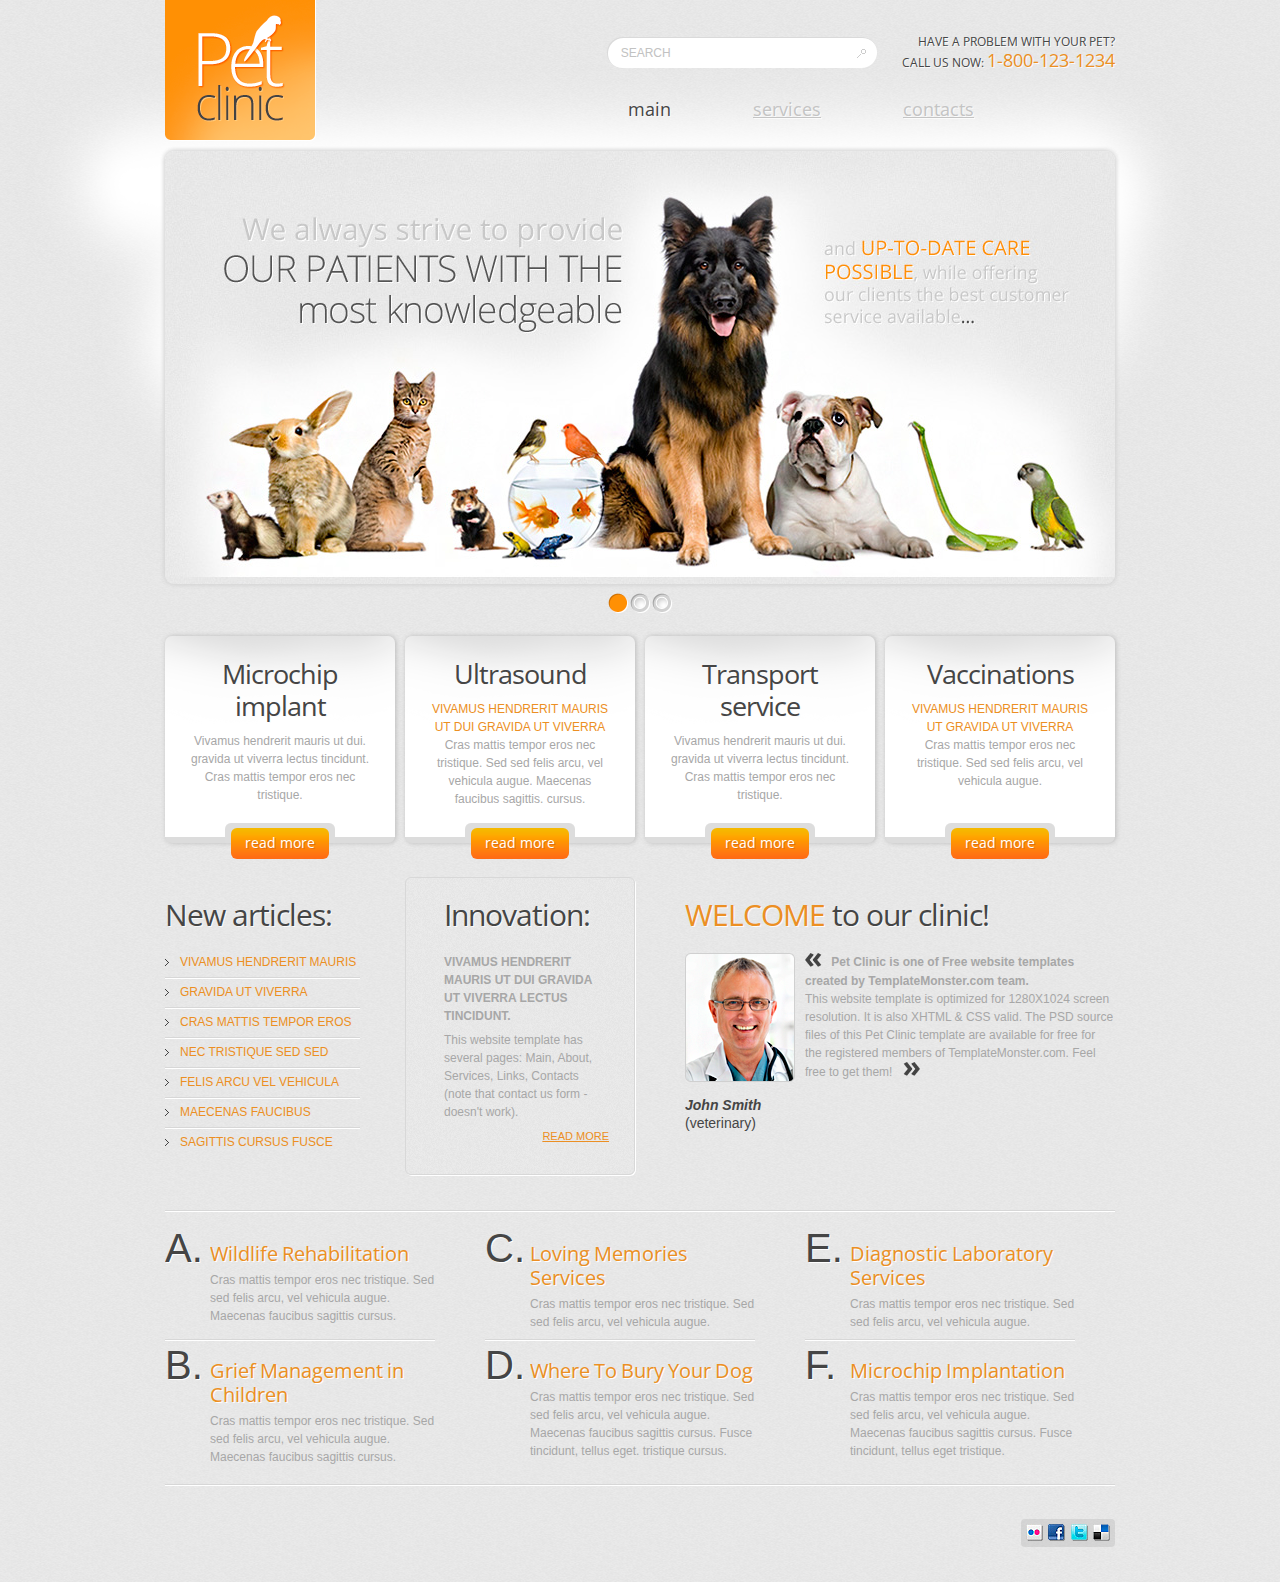
<file: index.html>
<!DOCTYPE html>
<html lang="en">
<head>
<title>Pet Clinic</title>
<meta charset="utf-8">
<link rel="stylesheet" href="style.css">
<script src="jquery-1.7.1.min.js"></script>
<script src="superfish.js"></script>
<script src="jquery.easing.1.3.js"></script>
<script src="tms-0.4.1.js"></script>
<script src="slider.js"></script>
<script>
$(function(){
	function equalHeight(group) {
		var tallest = 0;
		group.each(function() {
			var thisHeight = $(this).height();
			if(thisHeight > tallest) {
				tallest = thisHeight;
			}
		});
		group.height(tallest);
	}	
	equalHeight($(".box-1 .inner"));
})
</script>
<!--[if lt IE 9]>
<script src="js/html5.js"></script>
<link rel="stylesheet" href="css/ie.css"> 
<![endif]-->
</head>
<body id="page1">
<!-- Header -->
<header>
  <div class="inner">
    <h1 class="logo"><a href="index.html">Pet clinic</a></h1>
    <div class="fright">
      <div class="header-meta">
        <form action="#" id="search-form" method="post">
          <input type="text" onBlur="if(this.value==''){this.value='search'}" onFocus="if(this.value=='search'){this.value=''}" value="search" name="search">
          <a class="search-form-submit"></a>
        </form>
        <div class="col-elem"> Have a problem with your pet?<br>
          Call us now: <span class="phone"> 1-800-123-1234 </span> </div>
      </div>
      <nav>
        <ul class="sf-menu">
          <li class="current"><a href="index.html">main</a></li>
          <!-- <li><a href="about.html">about</a></li> -->
          <li> <a href="services.html">services</a>
            <!-- <ul>
              <li><a href="#">Maecenas faucibus</a></li>
              <li><a href="#">Fusce tincidunt</a></li>
              <li> <a href="#">tempor eros</a>
                <ul>
                  <li><a href="#">ut viverra</a></li>
                  <li><a href="#">hendrerit mauris</a></li>
                </ul>
              </li>
              <li><a href="#">mauris ut du</a></li>
            </ul> -->
          </li>
          <!-- <li><a href="links.html">links</a></li> -->
          <li><a href="contacts.html">contacts</a></li>
        </ul>
      </nav>
    </div>
    <div class="clear"></div>
  </div>
  <div class="slider-container">
    <div class="mp-slider">
      <ul class="items">
        <li><img src="slide-1.jpg" alt=""></li>
        <li><img src="slide-2.jpg" alt=""></li>
        <li><img src="slide-3.jpg" alt=""></li>
      </ul>
    </div>
  </div>
</header>
<!-- Content -->
<section id="content">
  <div class="container_24">
    <div class="indent-bot">
      <article class="grid_6">
        <div class="box-1">
          <div class="inner">
            <h3>Microchip implant</h3>
            <p> Vivamus hendrerit mauris ut dui. gravida ut viverra lectus tincidunt. Cras mattis tempor eros nec tristique. </p>
            <div class="btn-container">
              <div class="button-box"> <a href="#" class="button">read more</a> </div>
            </div>
          </div>
        </div>
      </article>
      <article class="grid_6">
        <div class="box-1">
          <div class="inner">
            <h3>Ultrasound</h3>
            <p class="p0"> <strong class="str-1"> Vivamus hendrerit mauris ut dui gravida ut viverra </strong> </p>
            <p> Cras mattis tempor eros nec tristique. Sed sed felis arcu, vel vehicula augue. Maecenas faucibus sagittis. cursus. </p>
            <div class="btn-container">
              <div class="button-box"> <a href="#" class="button">read more</a> </div>
            </div>
          </div>
        </div>
      </article>
      <article class="grid_6">
        <div class="box-1">
          <div class="inner">
            <h3>Transport service</h3>
            <p> Vivamus hendrerit mauris ut dui. gravida ut viverra lectus tincidunt. Cras mattis tempor eros nec tristique. </p>
            <div class="btn-container">
              <div class="button-box"> <a href="#" class="button">read more</a> </div>
            </div>
          </div>
        </div>
      </article>
      <article class="grid_6">
        <div class="box-1">
          <div class="inner">
            <h3>Vaccinations</h3>
            <p class="p0"> <strong class="str-1"> Vivamus hendrerit mauris ut gravida ut viverra </strong> </p>
            <p> Cras mattis tempor eros nec tristique. Sed sed felis arcu, vel vehicula augue. </p>
            <div class="btn-container">
              <div class="button-box"> <a href="#" class="button">read more</a> </div>
            </div>
          </div>
        </div>
      </article>
      <div class="clear"></div>
    </div>
    <div class="indent-bot-1">
      <div class="grid_6">
        <div class="inner-indent">
          <h2>New articles:</h2>
          <ul class="list-1">
            <li><a href="#">Vivamus hendrerit mauris</a></li>
            <li><a href="#">gravida ut viverra</a></li>
            <li><a href="#">Cras mattis tempor eros</a></li>
            <li><a href="#">nec tristique Sed sed</a></li>
            <li><a href="#">felis arcu vel vehicula</a></li>
            <li><a href="#">Maecenas faucibus</a></li>
            <li><a href="#">sagittis cursus Fusce</a></li>
          </ul>
        </div>
      </div>
      <div class="grid_6 suffix_1">
        <div class="box-2">
          <h2>Innovation:</h2>
          <p class="p1"> <strong class="str-2"> Vivamus hendrerit mauris ut dui gravida ut viverra lectus tincidunt. </strong> </p>
          <p class="p1"> This website template has several pages: Main, About, Services, Links, Contacts (note that contact us form - doesn't work). </p>
          <div class="alignright"> <a href="#" class="link">read more</a> </div>
        </div>
      </div>
      <div class="grid_11 indent-top">
        <h2><span>welcome</span> to our clinic!</h2>
        <div class="wrapper">
          <figure class="img-indent"> <img src="page1-img1.png" alt="" class="img-indent-bot">
            <div class="author"> <em>John Smith</em> (veterinary) </div>
          </figure>
          <blockquote class="quote extra-wrap"> <strong> Pet Clinic is one of Free website templates created by TemplateMonster.com team. </strong><br>
            This website template is optimized for 1280X1024 screen resolution. It is also XHTML &amp; CSS valid. The PSD source files of this Pet Clinic template are available for free for the registered members of TemplateMonster.com. Feel free to get them! </blockquote>
        </div>
      </div>
      <div class="clear"></div>
    </div>
    <div class="hr-border"></div>
    <div class="wrapper">
      <div class="grid_7 suffix_1">
        <div class="wrapper hr-border-1"> <span class="dropcap">A.</span>
          <div class="extra-wrap">
            <dl class="def-list-1">
              <dt> <a href="#">Wildlife Rehabilitation</a> </dt>
              <dd class="extra"> Cras mattis tempor eros nec tristique. Sed sed felis arcu, vel vehicula augue. Maecenas faucibus sagittis cursus. </dd>
            </dl>
          </div>
        </div>
        <div class="wrapper"> <span class="dropcap">B.</span>
          <div class="extra-wrap">
            <dl class="def-list-1">
              <dt> <a href="#">Grief Management in Children</a> </dt>
              <dd> Cras mattis tempor eros nec tristique. Sed sed felis arcu, vel vehicula augue. Maecenas faucibus sagittis cursus. </dd>
            </dl>
          </div>
        </div>
      </div>
      <div class="grid_7 suffix_1">
        <div class="wrapper hr-border-1"> <span class="dropcap">C.</span>
          <div class="extra-wrap">
            <dl class="def-list-1">
              <dt> <a href="#">Loving Memories Services</a> </dt>
              <dd> Cras mattis tempor eros nec tristique. Sed sed felis arcu, vel vehicula augue. </dd>
            </dl>
          </div>
        </div>
        <div class="wrapper"> <span class="dropcap">D.</span>
          <div class="extra-wrap">
            <dl class="def-list-1">
              <dt> <a href="#">Where To Bury Your Dog</a> </dt>
              <dd> Cras mattis tempor eros nec tristique. Sed sed felis arcu, vel vehicula augue. Maecenas faucibus sagittis cursus. Fusce tincidunt, tellus eget. tristique cursus. </dd>
            </dl>
          </div>
        </div>
      </div>
      <div class="grid_7 suffix_1">
        <div class="wrapper hr-border-1"> <span class="dropcap">E.</span>
          <div class="extra-wrap">
            <dl class="def-list-1">
              <dt> <a href="#">Diagnostic Laboratory Services</a> </dt>
              <dd> Cras mattis tempor eros nec tristique. Sed sed felis arcu, vel vehicula augue. </dd>
            </dl>
          </div>
        </div>
        <div class="wrapper"> <span class="dropcap">F.</span>
          <div class="extra-wrap">
            <dl class="def-list-1">
              <dt> <a href="#">Microchip Implantation</a> </dt>
              <dd> Cras mattis tempor eros nec tristique. Sed sed felis arcu, vel vehicula augue. Maecenas faucibus sagittis cursus. Fusce tincidunt, tellus eget tristique. </dd>
            </dl>
          </div>
        </div>
      </div>
    </div>
  </div>
</section>
<!-- Footer -->
<footer>
  <!-- <div class="copyright"> &copy; 2012 <strong class="footer-logo">Pet clinic</strong>
    <div>Website Template by <a target="_blank" href="http://www.templatemonster.com/">TemplateMonster.com</a></div>
  </div> -->
  <ul class="social-list">
    <li><a href="#"><img src="social-link-1.jpg" alt=""></a></li>
    <li><a href="#"><img src="social-link-2.jpg" alt=""></a></li>
    <li><a href="#"><img src="social-link-3.jpg" alt=""></a></li>
    <li><a href="#"><img src="social-link-4.jpg" alt=""></a></li>
  </ul>
</footer>
</body>
</html>
</file>
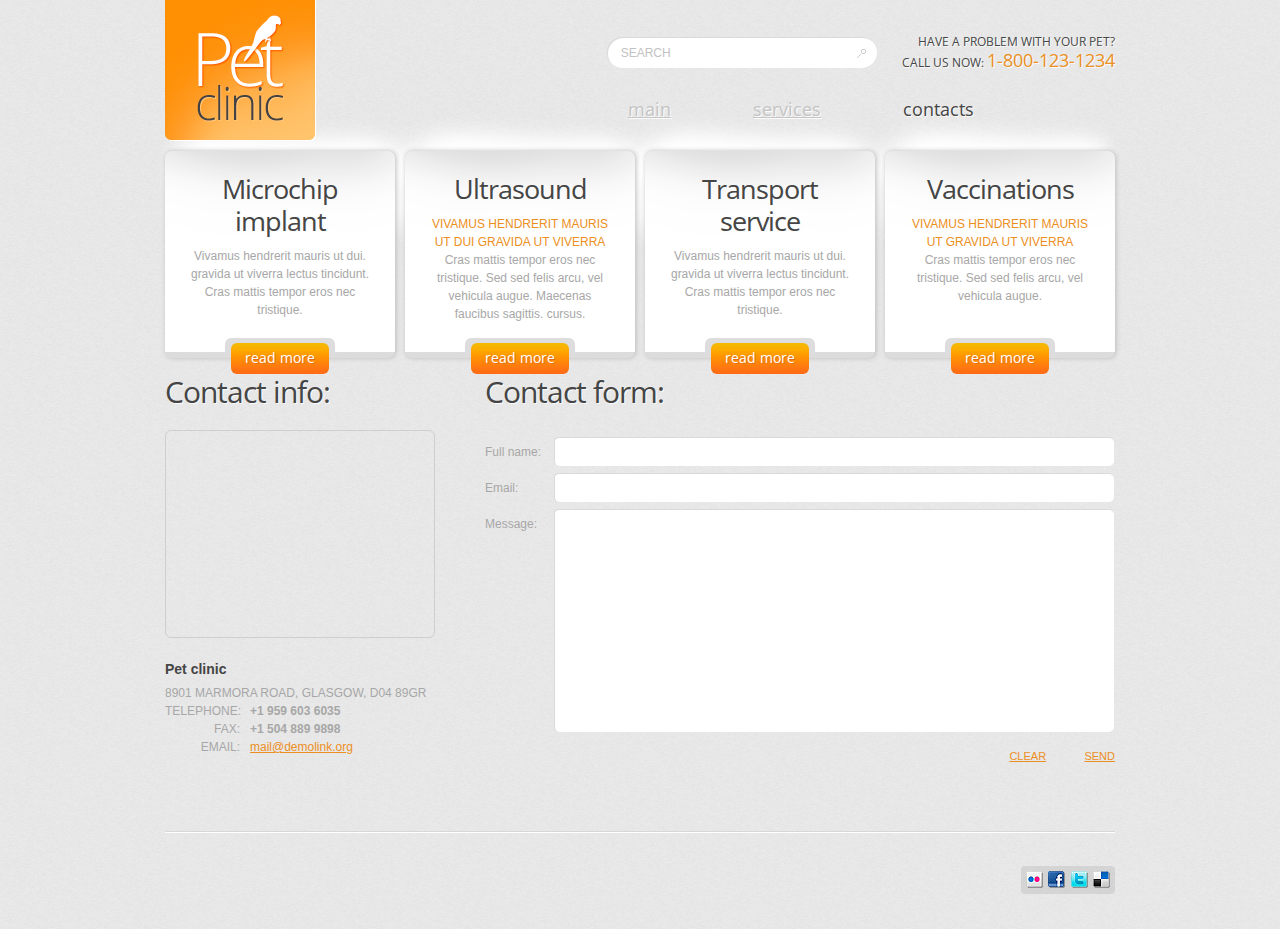
<file: contacts.html>
<!DOCTYPE html>
<html lang="en">
<head>
<title>Pet Clinic | Contacts</title>
<meta charset="utf-8">
<link rel="stylesheet" href="style.css">
<script src="jquery-1.7.1.min.js"></script>
<script src="superfish.js"></script>
<script>
$(function(){
	function equalHeight(group) {
		var tallest = 0;
		group.each(function() {
			var thisHeight = $(this).height();
			if(thisHeight > tallest) {
				tallest = thisHeight;
			}
		});
		group.height(tallest);
	}	
	equalHeight($(".box-1 .inner"));
})
</script>
<!--[if lt IE 9]>
<script src="js/html5.js"></script>
<link rel="stylesheet" href="css/ie.css"> 
<![endif]-->
</head>
<body>
<!-- Header -->
<header>
  <div class="inner">
    <h1 class="logo"><a href="index.html">Pet clinic</a></h1>
    <div class="fright">
      <div class="header-meta">
        <form action="#" id="search-form" method="post">
          <input type="text" onBlur="if(this.value==''){this.value='search'}" onFocus="if(this.value=='search'){this.value=''}" value="search" name="search">
          <a class="search-form-submit"></a>
        </form>
        <div class="col-elem"> Have a problem with your pet?<br>
          Call us now: <span class="phone"> 1-800-123-1234 </span> </div>
      </div>
      <nav>
        <ul class="sf-menu">
          <li><a href="index.html">main</a></li>
          <!-- <li><a href="about.html">about</a></li> -->
          <li> <a href="services.html">services</a>
            <!-- <ul>
              <li><a href="#">Maecenas faucibus</a></li>
              <li><a href="#">Fusce tincidunt</a></li>
              <li> <a href="#">tempor eros</a>
                <ul>
                  <li><a href="#">ut viverra</a></li>
                  <li><a href="#">hendrerit mauris</a></li>
                </ul>
              </li>
              <li><a href="#">mauris ut du</a></li>
            </ul> -->
          </li>
          <!-- <li><a href="links.html">links</a></li> -->
          <li class="current"><a href="contacts.html">contacts</a></li>
        </ul>
      </nav>
    </div>
    <div class="clear"></div>
  </div>
</header>
<!-- Content -->
<section id="content">
  <div class="container_24">
    <div class="indent-bot-2 boxes-bg">
      <article class="grid_6">
        <div class="box-1">
          <div class="inner">
            <h3>Microchip implant</h3>
            <p> Vivamus hendrerit mauris ut dui. gravida ut viverra lectus tincidunt. Cras mattis tempor eros nec tristique. </p>
            <div class="btn-container">
              <div class="button-box"> <a href="#" class="button">read more</a> </div>
            </div>
          </div>
        </div>
      </article>
      <article class="grid_6">
        <div class="box-1">
          <div class="inner">
            <h3>Ultrasound</h3>
            <p class="p0"> <strong class="str-1"> Vivamus hendrerit mauris ut dui gravida ut viverra </strong> </p>
            <p> Cras mattis tempor eros nec tristique. Sed sed felis arcu, vel vehicula augue. Maecenas faucibus sagittis. cursus. </p>
            <div class="btn-container">
              <div class="button-box"> <a href="#" class="button">read more</a> </div>
            </div>
          </div>
        </div>
      </article>
      <article class="grid_6">
        <div class="box-1">
          <div class="inner">
            <h3>Transport service</h3>
            <p> Vivamus hendrerit mauris ut dui. gravida ut viverra lectus tincidunt. Cras mattis tempor eros nec tristique. </p>
            <div class="btn-container">
              <div class="button-box"> <a href="#" class="button">read more</a> </div>
            </div>
          </div>
        </div>
      </article>
      <article class="grid_6">
        <div class="box-1">
          <div class="inner">
            <h3>Vaccinations</h3>
            <p class="p0"> <strong class="str-1"> Vivamus hendrerit mauris ut gravida ut viverra </strong> </p>
            <p> Cras mattis tempor eros nec tristique. Sed sed felis arcu, vel vehicula augue. </p>
            <div class="btn-container">
              <div class="button-box"> <a href="#" class="button">read more</a> </div>
            </div>
          </div>
        </div>
      </article>
      <div class="clear"></div>
      <div class="wrapper">
        <article class="grid_7 suffix_1">
          <h2>Contact info:</h2>
          <div class="map-container img-box">
            <iframe src="http://maps.google.com/maps?f=q&amp;source=s_q&amp;hl=en&amp;geocode=&amp;q=Brooklyn,+New+York,+NY,+United+States&amp;aq=0&amp;sll=37.0625,-95.677068&amp;sspn=61.282355,146.513672&amp;ie=UTF8&amp;hq=&amp;hnear=Brooklyn,+Kings,+New+York&amp;ll=40.649974,-73.950005&amp;spn=0.01628,0.025663&amp;z=14&amp;iwloc=A&amp;output=embed"></iframe>
          </div>
          <strong class="str-4">Pet clinic</strong>
          <dl class="adress">
            <dt>8901 Marmora Road, Glasgow, D04 89GR</dt>
            <dd><span>Telephone:</span><strong>+1 959 603 6035</strong></dd>
            <dd><span>Fax:</span><strong>+1 504 889 9898</strong></dd>
            <dd><span>Email:</span><a href="#">mail@demolink.org</a></dd>
          </dl>
        </article>
        <article class="grid_16">
          <h2>Contact form:</h2>
          <form action="#" id="contact-form" method="post">
            <fieldset>
              <label class="name"> <span>Full name:</span>
                <input type="text">
              </label>
              <label class="email"> <span>Email:</span>
                <input type="email">
              </label>
              <label class="message"> <span>Message:</span>
                <textarea></textarea>
              </label>
              <div class="btns"> <a class="link">Clear</a> <a class="link">Send</a> </div>
            </fieldset>
          </form>
        </article>
      </div>
    </div>
  </div>
</section>
<!-- Footer -->
<footer>
  <!-- <div class="copyright"> &copy; 2012 <strong class="footer-logo">Pet clinic</strong>
    <div>Website Template by <a target="_blank" href="http://www.templatemonster.com/">TemplateMonster.com</a></div>
  </div> -->
  <ul class="social-list">
    <li><a href="#"><img src="social-link-1.jpg" alt=""></a></li>
    <li><a href="#"><img src="social-link-2.jpg" alt=""></a></li>
    <li><a href="#"><img src="social-link-3.jpg" alt=""></a></li>
    <li><a href="#"><img src="social-link-4.jpg" alt=""></a></li>
  </ul>
</footer>
</body>
</html>
</file>
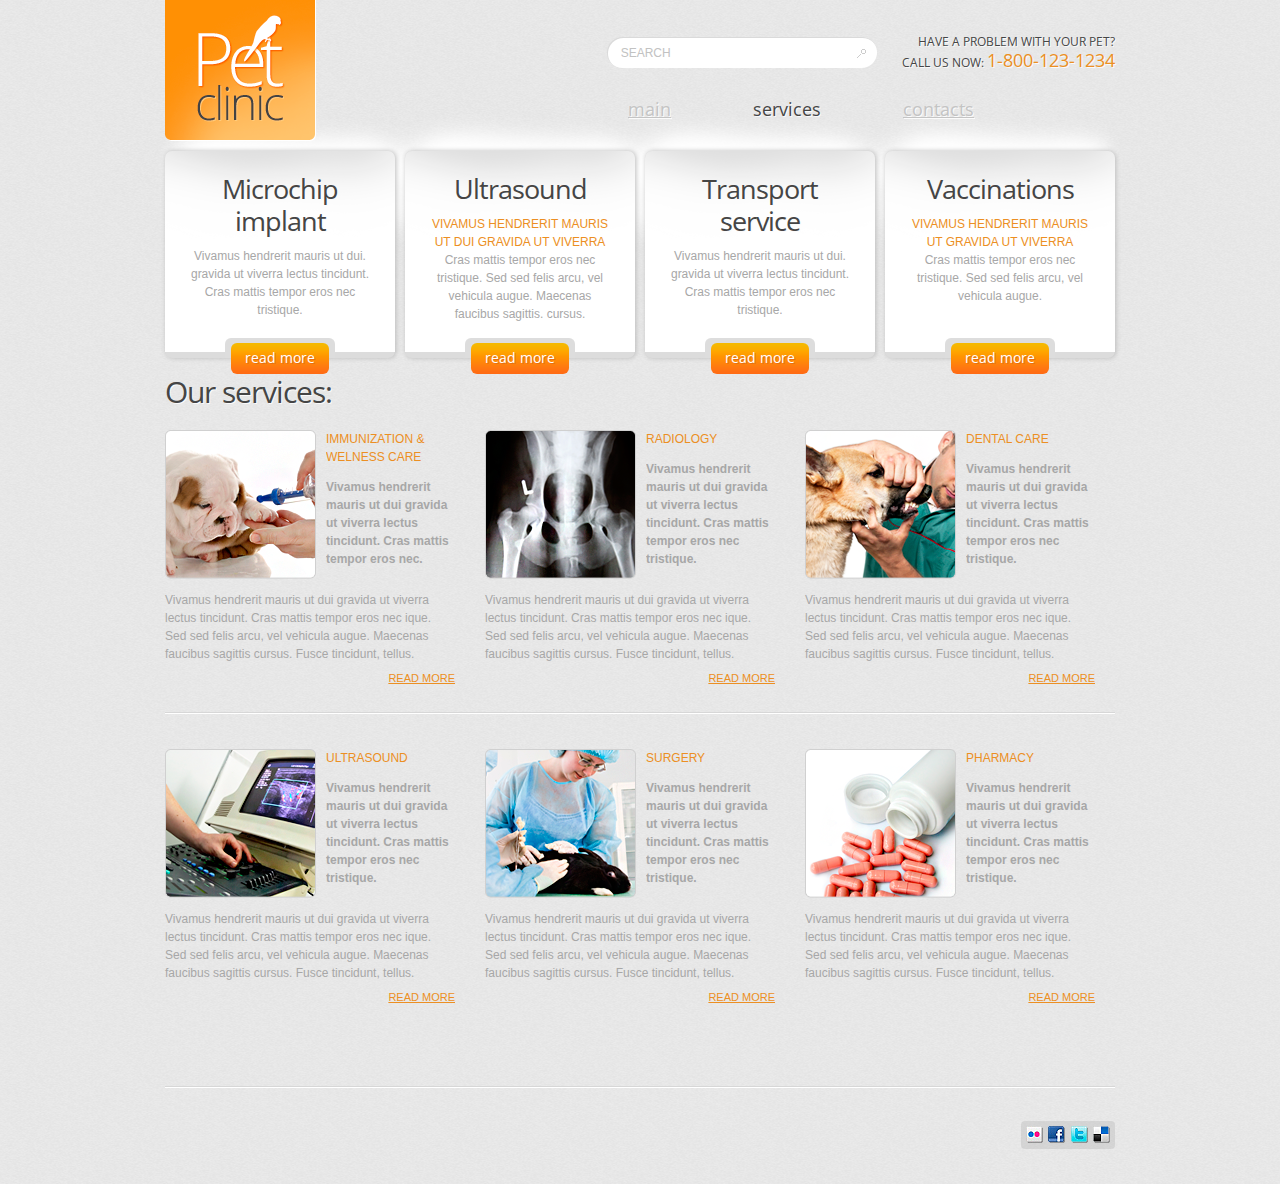
<file: services.html>
<!DOCTYPE html>
<html lang="en">
<head>
<title>Pet Clinic | Services</title>
<meta charset="utf-8">
<link rel="stylesheet" href="style.css">
<script src="jquery-1.7.1.min.js"></script>
<script src="superfish.js"></script>
<script>
$(function(){
	function equalHeight(group) {
		var tallest = 0;
		group.each(function() {
			var thisHeight = $(this).height();
			if(thisHeight > tallest) {
				tallest = thisHeight;
			}
		});
		group.height(tallest);
	}	
	equalHeight($(".box-1 .inner"));
})
</script>
<!--[if lt IE 9]>
<script src="js/html5.js"></script>
<link rel="stylesheet" href="css/ie.css"> 
<![endif]-->
</head>
<body>
<!-- Header -->
<header>
  <div class="inner">
    <h1 class="logo"><a href="index.html">Pet clinic</a></h1>
    <div class="fright">
      <div class="header-meta">
        <form action="#" id="search-form" method="post">
          <input type="text" onBlur="if(this.value==''){this.value='search'}" onFocus="if(this.value=='search'){this.value=''}" value="search" name="search">
          <a class="search-form-submit"></a>
        </form>
        <div class="col-elem"> Have a problem with your pet?<br>
          Call us now: <span class="phone"> 1-800-123-1234 </span> </div>
      </div>
      <nav>
        <ul class="sf-menu">
          <li><a href="index.html">main</a></li>
          <!-- <li><a href="about.html">about</a></li> -->
          <li class="current"> <a href="services.html">services</a>
            <!-- <ul>
              <li><a href="#">Maecenas faucibus</a></li>
              <li><a href="#">Fusce tincidunt</a></li>
              <li> <a href="#">tempor eros</a>
                <ul>
                  <li><a href="#">ut viverra</a></li>
                  <li><a href="#">hendrerit mauris</a></li>
                </ul>
              </li>
              <li><a href="#">mauris ut du</a></li>
            </ul> -->
          </li>
          <!-- <li><a href="links.html">links</a></li> -->
          <li><a href="contacts.html">contacts</a></li>
        </ul>
      </nav>
    </div>
    <div class="clear"></div>
  </div>
</header>
<!-- Content -->
<section id="content">
  <div class="container_24">
    <div class="indent-bot-2 boxes-bg">
      <article class="grid_6">
        <div class="box-1">
          <div class="inner">
            <h3>Microchip implant</h3>
            <p> Vivamus hendrerit mauris ut dui. gravida ut viverra lectus tincidunt. Cras mattis tempor eros nec tristique. </p>
            <div class="btn-container">
              <div class="button-box"> <a href="#" class="button">read more</a> </div>
            </div>
          </div>
        </div>
      </article>
      <article class="grid_6">
        <div class="box-1">
          <div class="inner">
            <h3>Ultrasound</h3>
            <p class="p0"> <strong class="str-1"> Vivamus hendrerit mauris ut dui gravida ut viverra </strong> </p>
            <p> Cras mattis tempor eros nec tristique. Sed sed felis arcu, vel vehicula augue. Maecenas faucibus sagittis. cursus. </p>
            <div class="btn-container">
              <div class="button-box"> <a href="#" class="button">read more</a> </div>
            </div>
          </div>
        </div>
      </article>
      <article class="grid_6">
        <div class="box-1">
          <div class="inner">
            <h3>Transport service</h3>
            <p> Vivamus hendrerit mauris ut dui. gravida ut viverra lectus tincidunt. Cras mattis tempor eros nec tristique. </p>
            <div class="btn-container">
              <div class="button-box"> <a href="#" class="button">read more</a> </div>
            </div>
          </div>
        </div>
      </article>
      <article class="grid_6">
        <div class="box-1">
          <div class="inner">
            <h3>Vaccinations</h3>
            <p class="p0"> <strong class="str-1"> Vivamus hendrerit mauris ut gravida ut viverra </strong> </p>
            <p> Cras mattis tempor eros nec tristique. Sed sed felis arcu, vel vehicula augue. </p>
            <div class="btn-container">
              <div class="button-box"> <a href="#" class="button">read more</a> </div>
            </div>
          </div>
        </div>
      </article>
      <div class="clear"></div>
      <div class="a1">
        <h2>Our services:</h2>
      </div>
      <div class="wrapper">
        <div class="grid_8">
          <div class="pad-right">
            <div class="wrapper"> <img src="page3-img1.png" alt="" class="img-indent-1">
              <div class="extra-wrap">
                <p class="p2"> <strong class="str-1"> immunization &amp; welness care </strong> </p>
                <p class="p0"> <strong> Vivamus hendrerit mauris ut dui gravida ut viverra lectus tincidunt. Cras mattis tempor eros nec. </strong> </p>
              </div>
            </div>
            <p class="p1"> Vivamus hendrerit mauris ut dui gravida ut viverra lectus tincidunt. Cras mattis tempor eros nec ique. Sed sed felis arcu, vel vehicula augue. Maecenas faucibus sagittis cursus. Fusce tincidunt, tellus. </p>
            <div class="alignright p3"> <a href="#" class="link">read more</a> </div>
          </div>
        </div>
        <div class="grid_8">
          <div class="pad-right">
            <div class="wrapper"> <img src="page3-img2.png" alt="" class="img-indent-1">
              <div class="extra-wrap">
                <p class="p2"> <strong class="str-1"> radiology </strong> </p>
                <p class="p0"> <strong> Vivamus hendrerit mauris ut dui gravida ut viverra lectus tincidunt. Cras mattis tempor eros nec tristique. </strong> </p>
              </div>
            </div>
            <p class="p1"> Vivamus hendrerit mauris ut dui gravida ut viverra lectus tincidunt. Cras mattis tempor eros nec ique. Sed sed felis arcu, vel vehicula augue. Maecenas faucibus sagittis cursus. Fusce tincidunt, tellus. </p>
            <div class="alignright p3"> <a href="#" class="link">read more</a> </div>
          </div>
        </div>
        <div class="grid_8">
          <div class="pad-right">
            <div class="wrapper"> <img src="page3-img3.png" alt="" class="img-indent-1">
              <div class="extra-wrap">
                <p class="p2"> <strong class="str-1"> dental care </strong> </p>
                <p class="p0"> <strong> Vivamus hendrerit mauris ut dui gravida ut viverra lectus tincidunt. Cras mattis tempor eros nec tristique. </strong> </p>
              </div>
            </div>
            <p class="p1"> Vivamus hendrerit mauris ut dui gravida ut viverra lectus tincidunt. Cras mattis tempor eros nec ique. Sed sed felis arcu, vel vehicula augue. Maecenas faucibus sagittis cursus. Fusce tincidunt, tellus. </p>
            <div class="alignright p3"> <a href="#" class="link">read more</a> </div>
          </div>
        </div>
      </div>
      <div class="hr-border-2"></div>
      <div class="wrapper">
        <div class="grid_8">
          <div class="pad-right">
            <div class="wrapper"> <img src="page3-img4.png" alt="" class="img-indent-1">
              <div class="extra-wrap">
                <p class="p2"> <strong class="str-1"> ultrasound </strong> </p>
                <p class="p0"> <strong> Vivamus hendrerit mauris ut dui gravida ut viverra lectus tincidunt. Cras mattis tempor eros nec tristique. </strong> </p>
              </div>
            </div>
            <p class="p1"> Vivamus hendrerit mauris ut dui gravida ut viverra lectus tincidunt. Cras mattis tempor eros nec ique. Sed sed felis arcu, vel vehicula augue. Maecenas faucibus sagittis cursus. Fusce tincidunt, tellus. </p>
            <div class="alignright p3"> <a href="#" class="link">read more</a> </div>
          </div>
        </div>
        <div class="grid_8">
          <div class="pad-right">
            <div class="wrapper"> <img src="page3-img5.png" alt="" class="img-indent-1">
              <div class="extra-wrap">
                <p class="p2"> <strong class="str-1"> surgery </strong> </p>
                <p class="p0"> <strong> Vivamus hendrerit mauris ut dui gravida ut viverra lectus tincidunt. Cras mattis tempor eros nec tristique. </strong> </p>
              </div>
            </div>
            <p class="p1"> Vivamus hendrerit mauris ut dui gravida ut viverra lectus tincidunt. Cras mattis tempor eros nec ique. Sed sed felis arcu, vel vehicula augue. Maecenas faucibus sagittis cursus. Fusce tincidunt, tellus. </p>
            <div class="alignright p3"> <a href="#" class="link">read more</a> </div>
          </div>
        </div>
        <div class="grid_8">
          <div class="pad-right">
            <div class="wrapper"> <img src="page3-img6.png" alt="" class="img-indent-1">
              <div class="extra-wrap">
                <p class="p2"> <strong class="str-1"> pharmacy </strong> </p>
                <p class="p0"> <strong> Vivamus hendrerit mauris ut dui gravida ut viverra lectus tincidunt. Cras mattis tempor eros nec tristique. </strong> </p>
              </div>
            </div>
            <p class="p1"> Vivamus hendrerit mauris ut dui gravida ut viverra lectus tincidunt. Cras mattis tempor eros nec ique. Sed sed felis arcu, vel vehicula augue. Maecenas faucibus sagittis cursus. Fusce tincidunt, tellus. </p>
            <div class="alignright p3"> <a href="#" class="link">read more</a> </div>
          </div>
        </div>
      </div>
    </div>
  </div>
</section>
<!-- Footer -->
<footer>
  <!-- <div class="copyright"> &copy; 2012 <strong class="footer-logo">Pet clinic</strong>
    <div>Website Template by <a target="_blank" href="http://www.templatemonster.com/">TemplateMonster.com</a></div>
  </div> -->
  <ul class="social-list">
    <li><a href="#"><img src="social-link-1.jpg" alt=""></a></li>
    <li><a href="#"><img src="social-link-2.jpg" alt=""></a></li>
    <li><a href="#"><img src="social-link-3.jpg" alt=""></a></li>
    <li><a href="#"><img src="social-link-4.jpg" alt=""></a></li>
  </ul>
</footer>
</body>
</html>
</file>
<file: style.css>
@import url(reset.css);
@import url(grid.css);
@import url(forms.css);
@import url(http://fonts.googleapis.com/css?family=Open+Sans:400,300,700,400italic);
body {
	background:url(./body-bg.gif) 50% 0;
	font:12px/18px Arial, Helvetica, sans-serif;
	color:#a7a7a7;
	position:relative;
	min-width:970px;
}
.ic {
	border:0;
	float:right;
	background:#fff;
	color:#f00;
	width:50%;
	line-height:10px;
	font-size:10px;
	margin:-220% 0 0 0;
	overflow:hidden;
	padding:0
}
html, body {
	height:100%;
}
html {
	min-width:970px;
}
/* Global Structure---------------------------------------- */
.main {
	margin:0 auto;
	position:relative;
	width:950px;
}
.main-bg {
	background:no-repeat center 0;
	min-height:100%;
}
/*----- alignment & clearing -----*/
.fleft {
	float:left
}
.fright {
	float:right
}
.alignright {
	text-align:right
}
.aligncenter {
	text-align:center
}
.alignmiddle * {
	vertical-align:middle
}
.clear {
	clear:both;
	line-height:0;
	font-size:0;
	overflow:hidden;
	height:0;
	width:100%;
}
.wrapper {
	overflow:hidden;
	position:relative;
}
.extra-wrap {
	overflow:hidden;
	display:block;
}
/*  Header styles */
h1, h2, h3, h4, h5, h6 {
	color:#454545;
	padding:0 0 20px 0;
	font-weight:normal;
	font-family: 'Open Sans', sans-serif;
	text-shadow:1px 1px #fbfbfb;
	letter-spacing:-1px;
}
h1 {
	font-size:33px;
	line-height:39px;
}
h2 {
	font-size:30px;
	line-height:36px;
}
h3 {
	font-size:27px;
	line-height:32px;
}
h4 {
	font-size:24px;
	line-height:30px;
}
h5 {
	font-size:21px;
	line-height:26px;
}
h6 {
	font-size:18px;
	line-height:22px;
}
h2 span {
	color:#ec8f23;
	text-transform:uppercase;
}
.heading-1 {
	text-transform:uppercase;
	font-weight:bold;
	color:#ec8f23;
	padding:0 0 10px 0;
}
/*----- text & typography -----*/
.str-1 {
	text-transform:uppercase;
	color:#ec8f23;
	font-weight:normal;
}
.str-2 {
	text-transform:uppercase;
}
.str-3 {
	color:#ec8f23;
}
.str-4 {
	color:#454545;
	display:block;
	font-size:14px;
	padding:0 0 6px 0;
}
.quote {
	font-size:12px;
	line-height:18px;
	position:relative;
	padding:0 0 15px 0;
}
.quote:before {
	display:inline-block;
	background:url(./quote-before.png) no-repeat 0 0;
	content:"";
	width:18px;
	height:14px;
	margin:0 5px 0 0;
}
.quote:after {
	display:inline-block;
	background:url(./quote-after.png) no-repeat 0 0;
	content:"";
	width:18px;
	height:14px;
	margin:0 0 0 6px;
}
.quote-1 {
	background:url(./body-bg.gif);
	border-radius:6px;
	box-shadow:1px 1px 0 0 #fff;
	border:1px solid #d8d8d8;
	position:relative;
	margin:0 0 9px 0;
}
.quote-1:after {
	display:block;
	content:"";
	background:url(./quote-1-marker.gif) no-repeat 0 0;
	width:22px;
	height:22px;
	right:20px;
	bottom:-22px;
	position:absolute;
}
.quote-1-inner {
	background:url(./quote-before.png) no-repeat 19px 30px;
	padding:28px 25px 29px 40px;
	position:relative;
}
.quote-1-inner:after {
	display:inline-block;
	background:url(./quote-after.png) no-repeat 0 0;
	content:"";
	width:18px;
	height:14px;
	margin:2px 0 0 3px;
}
.def-list-1 dt {
	display:block;
	color:#ec8f23;
	font-size:20px;
	line-height:24px;
	text-shadow:1px 1px #fff;
	font-family: 'Open Sans', sans-serif;
	padding:18px 0 5px 0;
	word-spacing:-1px;
}
.def-list-1 dt a {
	text-decoration:none;
}
.def-list-1 dt a:hover {
	color:#454545;
}
.def-list-1 dd.extra {
	padding:0 0 6px 0;
}
/*----- borders & lines -----*/
.hr-border {
	height:2px;
	background:url(./list-1-border.gif) repeat-x 0 0;
	margin:0 5px 12px 5px;
}
.hr-border-1 {
	background:url(./list-1-border.gif) repeat-x 0 bottom;
	padding:0 0 10px 0;
}
.hr-border-2 {
	height:2px;
	background:url(./list-1-border.gif) repeat-x 0 0;
	margin:0 5px 35px 5px;
}
.hr-border-3 {
	height:2px;
	background:url(./list-1-border.gif) repeat-x 0 0;
	margin:0 0 27px 0;
}
/*----- boxes -----*/
.box-1 {
	background:#dcdcdc;
	border-radius:7px;
	box-shadow:1px 0 5px #bbb;
	text-align:center;
	padding:0 0 6px 0;
	margin:0 0 16px 0;
	position:relative;
	z-index:2;
}
.box-1 .inner {
	border-radius:7px 7px 0 0;
	background:url(./box-1-bg.gif) no-repeat center 0 #fff;
	padding:22px 25px 11px 25px;
	position:relative;
}
.box-1 h3 {
	padding-bottom:10px;
}
.button-box {
	display:inline-block;
	background:url(./button-box-tail.gif) repeat-x 0 0;
	border-radius:6px;
	padding:5px 6px 0 6px;
	margin:0 0 -16px 0;
}
.btn-container {
	position:absolute;
	bottom:-6px;
	left:0;
	right:0;
	text-align:center;
}
.box-2 {
	background:url(./body-bg.gif);
	border-radius:6px;
	box-shadow:1px 1px 0 0 #fff;
	border:1px solid #d8d8d8;
	padding:19px 25px 29px 38px;
}
.boxes-bg {
	position:relative;
}
.boxes-bg:after {
	display:block;
	position:absolute;
	content:"";
	background:url(./boxes-bg.png) no-repeat 0 0;
	left:-5px;
	top:-39px;
	width:970px;
	height:131px;
	z-index:1;
}
/*----- indents -----*/
.img-indent {
	float:left;
	margin:0 10px 0 0;
}
.img-indent-1 {
	float:left;
	margin:0 10px 12px 0;
}
.img-indent-bot {
	margin:0 0 14px 0;
}
p {
	padding-bottom:18px;
}
.p {
	padding-bottom:18px;
}
.p0 {
	padding-bottom:0 !important;
}
.p1 {
	padding-bottom:6px !important;
}
.p2 {
	padding-bottom:12px !important;
}
.p3 {
	padding-bottom:25px !important;
}
.a1 {
	margin:0 5px;
}
.indent-bot {
	margin:0 0 18px 0;
}
.indent-bot-1 {
	margin:0 0 33px 0;
}
.indent-bot-2 {
	margin:0 0 37px 0;
}
.inner-indent {
	padding:20px 35px 0 0;
}
.indent-top {
	padding-top:20px;
}
.indents-1 {
	margin:0 40px 0 0;
}
.pad-right {
	padding-right:20px;
}
/*----- lists -----*/
.list-1 {
	padding:0 0 20px 0;
}
.list-1 li {
	display:block;
	padding:6px 0 6px;
	background:url(./list-1-border.gif) repeat-x 0 0;
	line-height:18px;
}
.list-1 li:first-child {
	padding:0 0 6px 0;
	background:none;
}
.list-1 li a {
	color:#ec8f23;
	display:inline-block;
	font-size:12px;
	text-decoration:none;
	text-transform:uppercase;
	padding:0 0 0 15px;
	background:url(./list-1-marker.gif) no-repeat 0 6px;
}
.list-1 li a:hover {
	color:#454545;
}
.list-2 {
	padding:0;
}
.list-2 li {
	display:block;
	padding:6px 0 6px;
	background:url(./list-1-border.gif) repeat-x 0 0;
	line-height:18px;
}
.list-2 li:first-child {
	padding:0 0 6px 0;
	background:none;
}
.list-2 li a {
	color:#ec8f23;
	display:inline-block;
	font-size:12px;
	text-decoration:none;
	padding:0 0 0 15px;
	background:url(./list-1-marker.gif) no-repeat 0 6px;
}
.list-2 li a:hover {
	color:#454545;
}
/*----- buttons & links -----*/
a {
	color:#ec8f23;
	text-decoration: underline;
	cursor:pointer;
}
a:hover {
	text-decoration: none;
}
.button {
	display:inline-block;
	font-size:14px;
	line-height:20px;
	padding:5px 14px 6px 14px;
	font-family: 'Open Sans', sans-serif;
	color:#fff;
	text-decoration:none;
	background:url(./button-tail.gif) repeat-x 0 0 #ec6b23;
	text-shadow:1px 1px #e36f15;
	border-radius:6px;
}
.button:hover {
	background:url(./button-tail.gif) repeat-x 0 bottom #e5b81d;
}
.link {
	text-decoration: underline;
	color:#ec8f23;
	text-transform:uppercase;
	font-size:11px;
}
.link:hover {
	text-decoration: none;
}
/*********************************header*************************************/
header {
	position:relative;
	z-index:2;
}
#page1 header {
	background:url(./header-bg.png) center 0 no-repeat;
}
header .inner {
	width:950px;
	margin:0 auto;
	padding:0 0 10px 0;
}
.logo {
	display:inline-block;
	padding:0 !important;
}
.logo a {
	position:relative;
	background: url(./logo.png) no-repeat 0 0;
	height:141px;
	width:151px;
	overflow:hidden;
	text-indent:-99em;
	display:block;
}
.header-meta {
	text-align:right;
	padding:31px 0 20px;
}
.header-meta * {
	text-align:left;
}
.header-meta .col-elem {
	display:inline-block;
	width:235px;
	text-align:right;
	font-family: 'Open Sans', sans-serif;
	font-size:12px;
	line-height:21px;
	color:#454545;
	text-transform:uppercase;
	text-shadow:1px 1px #fbfbfb;
}
.header-meta .phone {
	display:inline-block;
	font-size:18px;
	line-height:22px;
	color:#ec8f23;
	margin:-3px 0 0 0;
}
/********************** Slider ************************/
.mp-slider .items {
	display:none;
}
.mp-slider {
	overflow:visible !important;
}
.slider-container {
	position:relative;
	z-index:1;
	height:433px;
	width:950px;
	margin:0 auto;
	padding:0 0 52px 0;
}
.slider-container .pic, .mp-slider {
	border-radius:9px;
	box-shadow:0 0 5px #d4d4d4;
}
.slider-container .mask {
	border-radius:9px;
}
.pagination {
	position:absolute;
	bottom:-29px;
	left:0;
	right:0;
	text-align:center;
}
.pagination li {
	display:inline-block;
	margin:0 1px;
}
.pagination li a {
	display:block;
	width:20px;
	height:20px;
	background:url(./slider-pagination.png) no-repeat right 0;
}
.pagination li.current a, .pagination li a:hover {
	display:block;
	width:20px;
	height:20px;
	background:url(./slider-pagination.png) no-repeat 0 0;
}
/********************** Navigation ************************/
nav {
	text-align:right;
	padding:5px 100px 0 0;
	max-width:699px;
}
.sf-menu {
	min-height:28px;
	padding:0;
	margin:0;
	font-size:0;
	line-height:0;
}
.sf-menu ul {
	position:absolute;
	top:-999em;
	width:180px;
	left:0;
	display:none;
	background:#fff;
	text-align:center;
	padding:10px 0;
	box-shadow:0 0 2px #ccc;
}
.sf-menu > li {
	position:relative;
	display:inline-block;
	margin:0 41px;
}
.sf-menu > li > a {
	text-decoration:none;
	display:block;
	font-family: 'Open Sans', sans-serif;
	font-size:18px;
	line-height:22px;
	text-transform:lowercase;
	text-decoration:underline;
	color:#c4c4c4;
	padding:0;
	text-shadow:1px 1px #fbfbfb;
}
.sf-menu > li.current > a, .sf-menu > li:hover > a, .sf-menu > li.sfHover > a {
	color:#454545;
	text-decoration:none;
}
.sf-menu li:hover ul, .sf-menu li.sfHover ul {
	top:35px;
	left:-55px;
	z-index:999;
}
.sf-menu li:hover li ul, ul.sf-menu li.sfHover li ul {
	top:-999em
}
.sf-menu li.current, .sf-menu li:hover, .sf-menu li.sfHover {
	text-decoration:none;
}
.sf-menu li li a {
	display:block;
	margin:0;
	position:relative;
	text-decoration:none;
	font-size:14px;
	line-height:18px;
	color:#454545;
	overflow:hidden;
	padding:8px 5px 8px 5px;
	text-transform:lowercase;
	font-family: 'Open Sans', sans-serif;
}
.sf-menu li li > a:hover, .sf-menu li li.sfHover > a, .sf-menu li li.current > a {
	text-decoration:underline;
}
.sf-menu li li li a {
	background:url(./header-bg.png);
}
.sf-menu li li {
	float:none;
	position:relative;
	margin:0 0 1px 0;
}
.sf-menu li li:hover ul, ul.sf-menu li li.sfHover ul {
	left:181px;
	top:-10px;
}
/********************** Content ************************/

section#content {
	position:relative;
	z-index:1;
	padding:0 0 18px 0;
}
.author {
	color:#454545;
	font-size:14px;
}
.author em {
	display:block;
	font-weight:bold;
}
.dropcap {
	float:left;
	font-size:40px;
	line-height:48px;
	color:#454545;
	text-shadow:1px 1px #fff;
	margin:0 5px 0 0;
	width:40px;
}
iframe {
	width:268px;
	height:206px;
	border:1px solid #cfcfcf;
	border-radius:6px;
	margin:0;
}
.map-container {
	padding:0 0 22px 0;
}
.adress {
	padding:0 0 20px 0;
}
.adress dt {
	display:block;
	font-weight:normal;
	font-size:12px;
	line-height:18px;
	text-transform:uppercase;
}
.adress dd {
	font-size:12px;
	line-height:18px;
	overflow:hidden;
}
.adress dd span {
	float:left;
	width:75px;
	text-align:right;
	margin:0 10px 0 0;
	text-transform:uppercase;
}
/******************** Footer ******************/
footer {
	width:950px;
	margin:0 auto;
	background:url(./list-1-border.gif) repeat-x 0 0;
	color:#a7a7a7;
	font-size:12px;
	padding:35px 0;
	overflow:hidden;
}
footer a {
	color:#a7a7a7;
}
.copyright {
	padding:0;
	float:left;
}
.footer-logo {
	display:inline-block;
	background:url(./footer-logo.png) no-repeat 0 0;
	width:100px;
	height:31px;
	overflow:hidden;
	text-indent:-99em;
	margin:-5px 0 -5px;
}
.social-list {
	float:right;
	border-radius:4px;
	background:url(./social-list-bg.png);
	padding:5px 4px;
}
.social-list li {
	display:inline-block;
	width:17px;
	height:17px;
	padding:0 1px;
}
.social-list li a {
	display:block;
}
.social-list li a:hover img {
	opacity:0.5;
}
</file>
